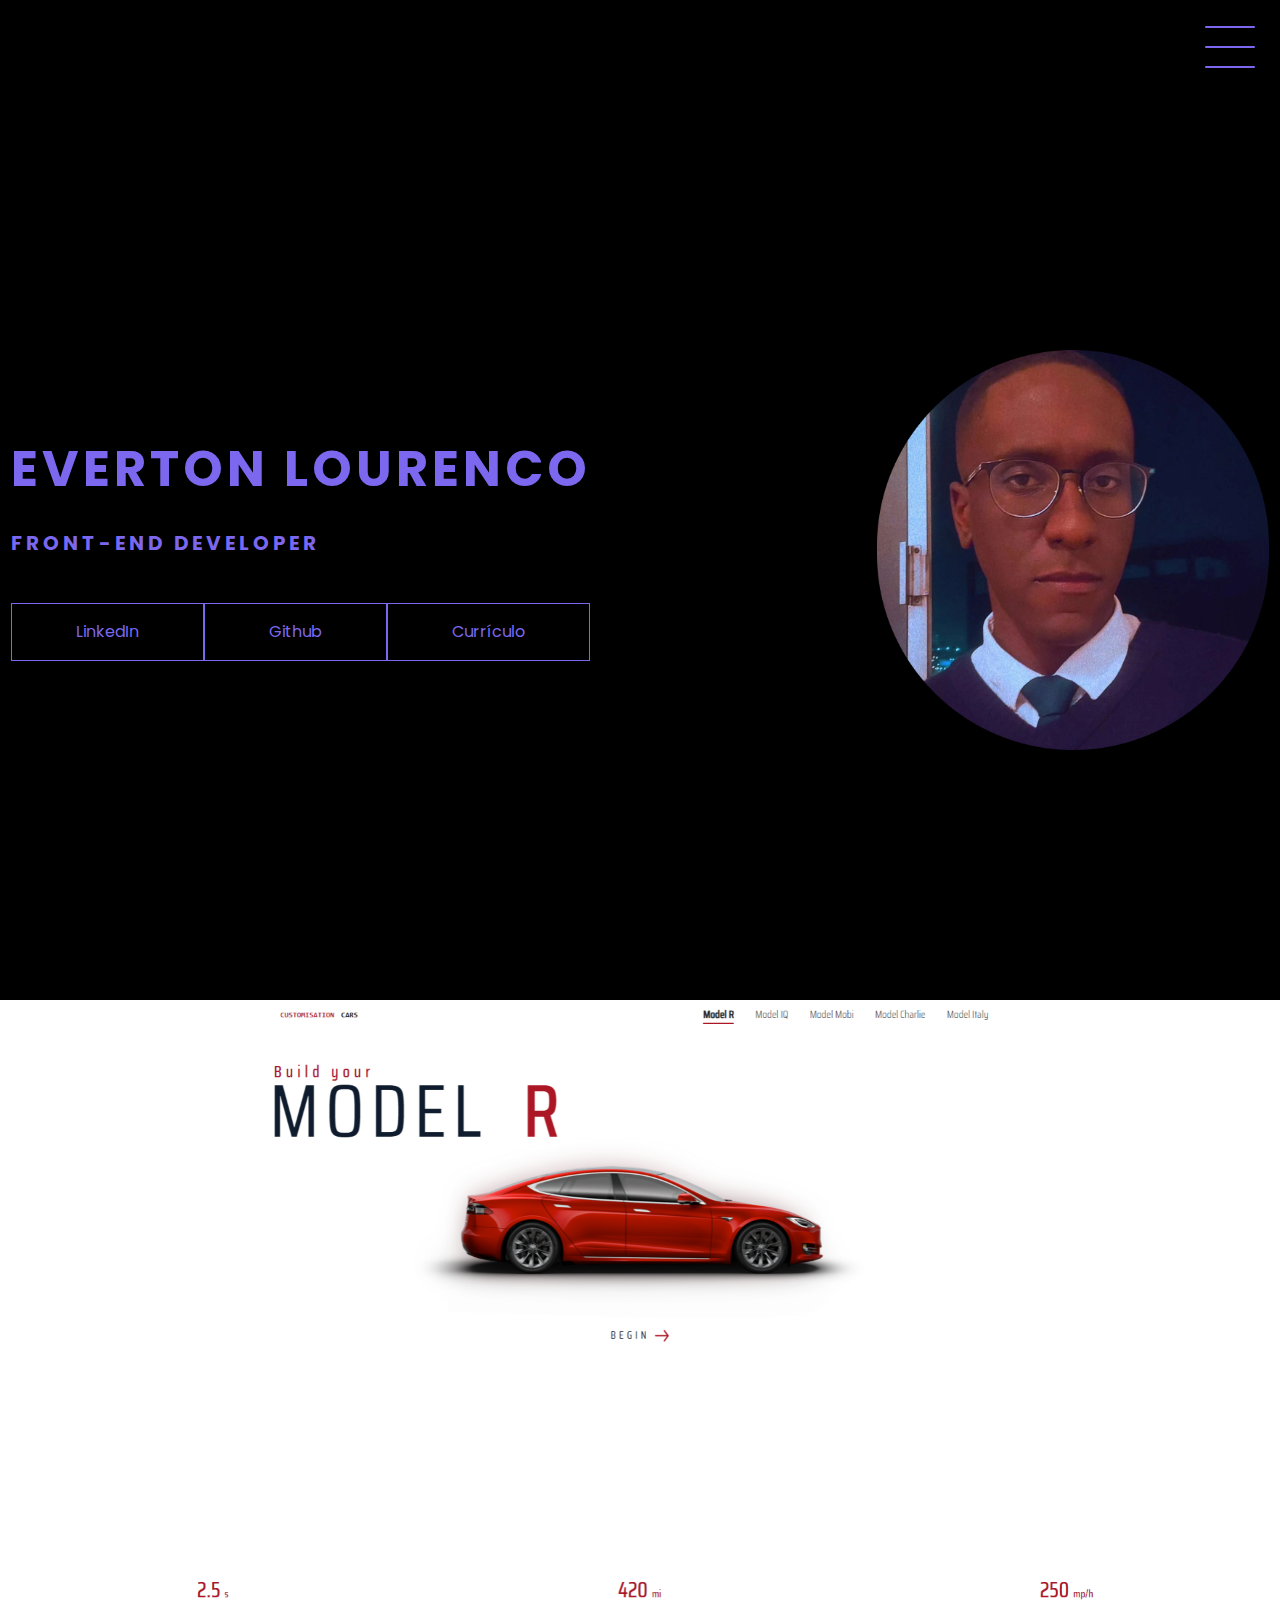
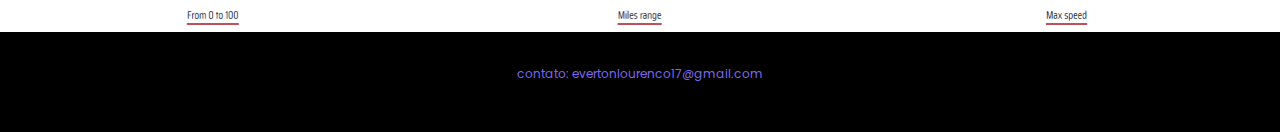
<file: index.html>
<!DOCTYPE html>
<html lang="pt-br">

<head>
    <meta charset="UTF-8">
    <meta name="viewport" content="width=device-width, initial-scale=1.0">
    <title>Portfólio | Everton</title>
    <link rel="stylesheet" href="assets/css/reset.css">
    <link rel="stylesheet" href="https://stackpath.bootstrapcdn.com/bootstrap/4.3.1/css/bootstrap.min.css" integrity="sha384-ggOyR0iXCbMQv3Xipma34MD+dH/1fQ784/j6cY/iJTQUOhcWr7x9JvoRxT2MZw1T" crossorigin="anonymous">
    <link rel="stylesheet" href="assets/css/style.css">
    <link rel="stylesheet" href="assets/css/rodape.css">
</head>

<body>
    <header class="cabecalho">
        <div class="container">
            <div class="cabecalho__conteudo">
                <div class="checkbox__container">
                    <div class="checkbox__wrapper">
                        <input type="checkbox" id="toggle">
                        <label class="checkbox" for="toggle">
                            <div class="trace"></div>
                            <div class="trace"></div>
                            <div class="trace"></div>
                        </label>
                        <div class="menu"></div>
                        <nav class="menu__itens">
                            <ul>
                                <li>
                                    <a href="index.html">Home</a>
                                </li>
                                <li>
                                    <a href="projetos.html">Projetos</a>
                                </li>
                            </ul>
                        </nav>
                    </div>
                </div>
            </div>
        </div>
    </header>

    <main class="conteudo__principal">
        <section class="container__perfil">
            <div class="informacoes__perfil">
                <div class="quebra">
                    <div class="titulo">
                        <h1 class="nome">Everton Lourenco</h1>
                        <h2 class="profissao">Front-end developer</h2>
                    </div>
                    <div class="social__media">
                        <a class="social__media__item" href="https://www.linkedin.com/in/everton-lourenco-frontend/">LinkedIn</a>
                        <a class="social__media__item" href="https://github.com/everton-lourenco">Github</a>
                        <a class="social__media__item" href="assets/img/curriculo_everton_oliveira_servicenow.docx" download="curriculo_everton_oliveira_servicenow.docx">Currículo</a>
                    </div>
                </div>
                <div class="foto">
                    <img class="foto__perfil" src="assets/img/foto_everton_lourenco.png" alt="">
                </div>
            </div>
        </section>

        <section class="conteudo__carrossel">
            <div class="bd-example">
                <div id="carouselExampleCaptions" class="carousel slide" data-ride="carousel">

                    <ol class="carousel-indicators">
                        <li data-target="#carouselExampleCaptions" data-slide-to="0" class="active"></li>
                        <li data-target="#carouselExampleCaptions" data-slide-to="1"></li>
                        <li data-target="#carouselExampleCaptions" data-slide-to="2"></li>
                        <li data-target="#carouselExampleCaptions" data-slide-to="3"></li>
                    </ol>
                    <div class="carousel-inner">
                        <div class="carousel-item active">
                            <a href="https://everton-lourenco.github.io/projeto__javascript/"><img class="d-block w-100" src="assets/img/foto_projeto_js.png" alt="..."></a>
                        </div>

                        <div class="carousel-item">
                            <a href="https://everton-lourenco.github.io/projeto__fokus/"><img class="d-block w-100" src="assets/img/foto_projeto_fokus.png" alt="..."></a>
                        </div>

                        <div class="carousel-item">
                            <a href="https://everton-lourenco.github.io/projeto__code__connect/"><img class="d-block w-100" src="assets/img/foto_projeto_code_connect.png" alt="..."></a>
                        </div>

                        <div class="carousel-item">
                            <a href="https://everton-lourenco.github.io/projeto__lista__compras/"><img class="d-block w-100" src="assets/img/projeto_lista_compras.png" alt="..."></a>
                        </div>
                    </div>
                    <a class="carousel-control-prev" href="#carouselExampleCaptions" role="button" data-slide="prev">
                        <span class="carousel-control-prev-icon" aria-hidden="true"></span>
                        <span class="sr-only">Previous</span></a>
                    <a class="carousel-control-next" href="#carouselExampleCaptions" role="button" data-slide="next">
                        <span class="carousel-control-next-icon" aria-hidden="true"></span>
                        <span class="sr-only">Next</span></a>
                </div>
            </div>
        </section>
    </main>

    <footer class="rodape">
        <div class="container">
            <p class="texto__rodape">contato:
                <a id="email" href="mailto:evertonlourenco17@gmail.com">evertonlourenco17@gmail.com</a>
            </p>
        </div>
    </footer>
    <script src="https://code.jquery.com/jquery-3.3.1.slim.min.js" integrity="sha384-q8i/X+965DzO0rT7abK41JStQIAqVgRVzpbzo5smXKp4YfRvH+8abtTE1Pi6jizo" crossorigin="anonymous">
    </script>
    <script src="https://cdnjs.cloudflare.com/ajax/libs/popper.js/1.14.6/umd/popper.min.js" integrity="sha384-wHAiFfRlMFy6i5SRaxvfOCifBUQy1xHdJ/yoi7FRNXMRBu5WHdZYu1hA6ZOblgut" crossorigin="anonymous">
    </script>
    <script src="https://stackpath.bootstrapcdn.com/bootstrap/4.2.1/js/bootstrap.min.js" integrity="sha384-B0UglyR+jN6CkvvICOB2joaf5I4l3gm9GU6Hc1og6Ls7i6U/mkkaduKaBhlAXv9k" crossorigin="anonymous">
    </script>
</body>

</html>
</file>
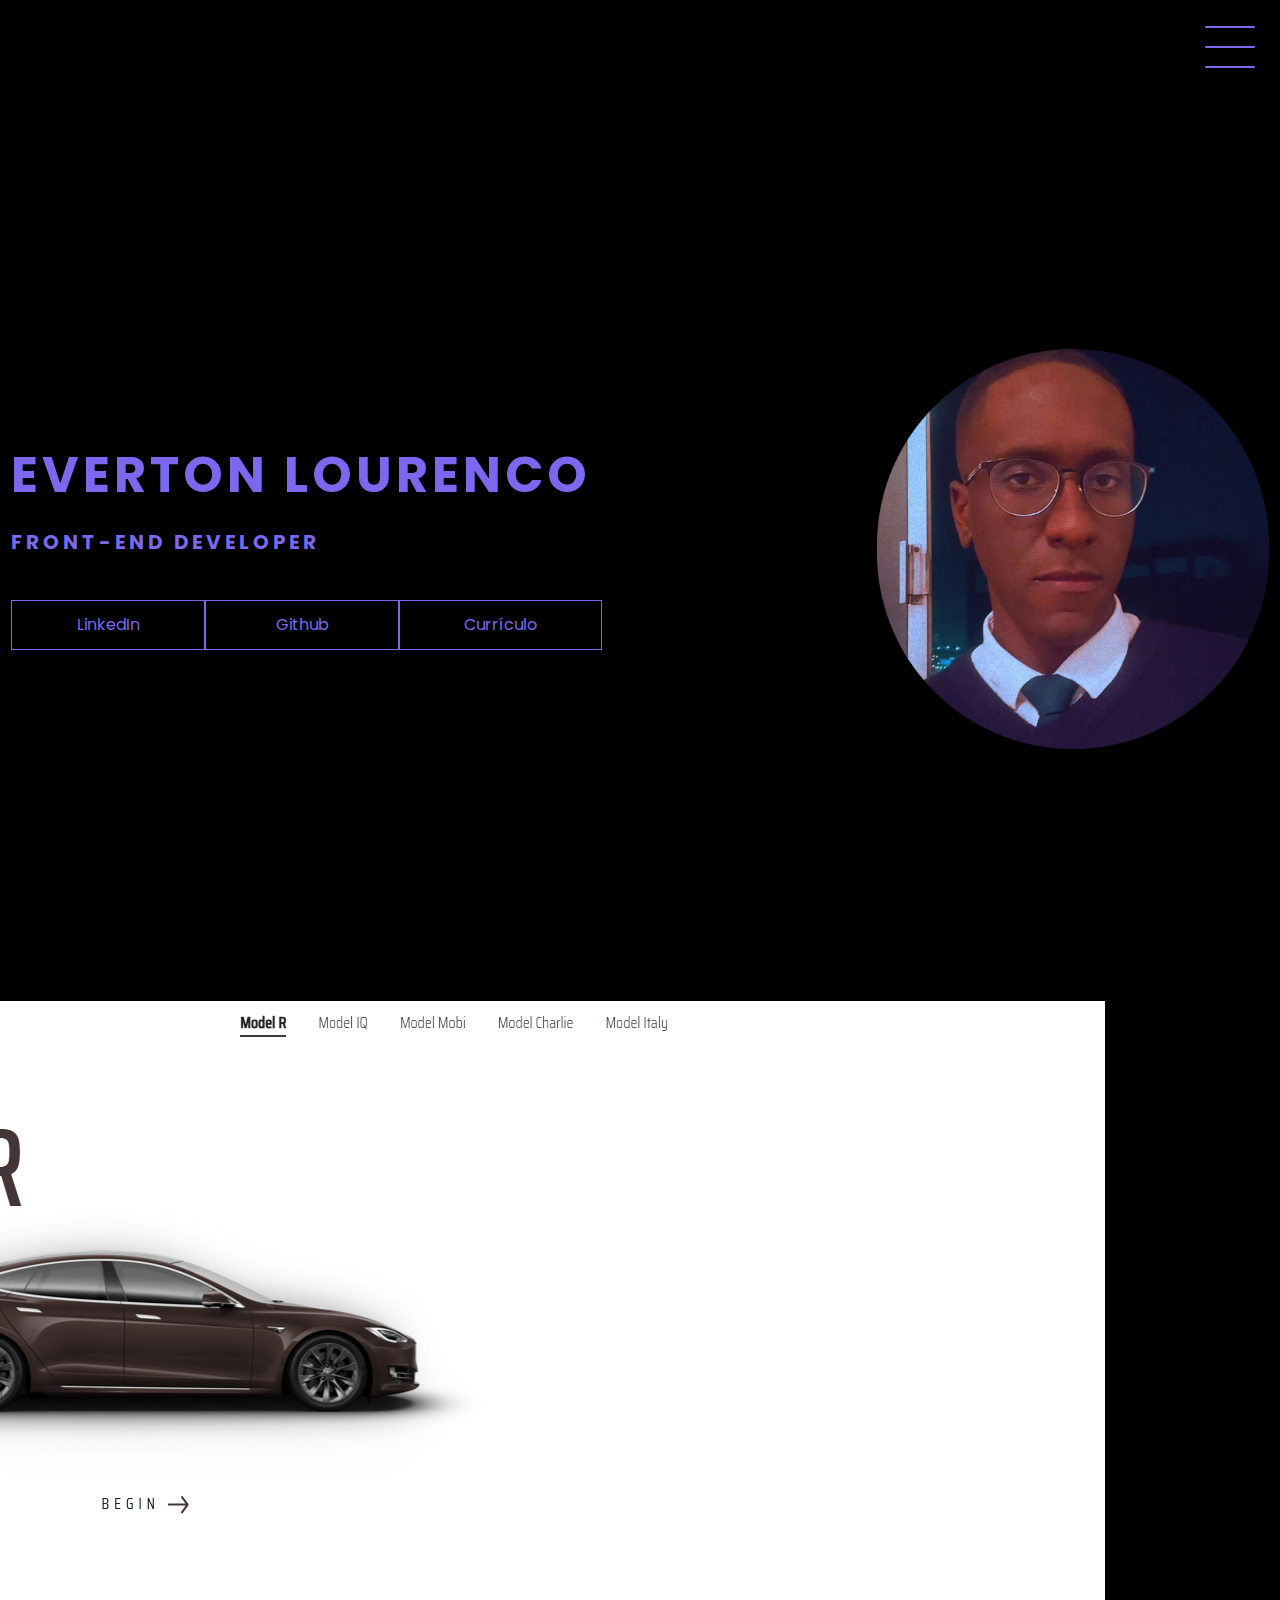
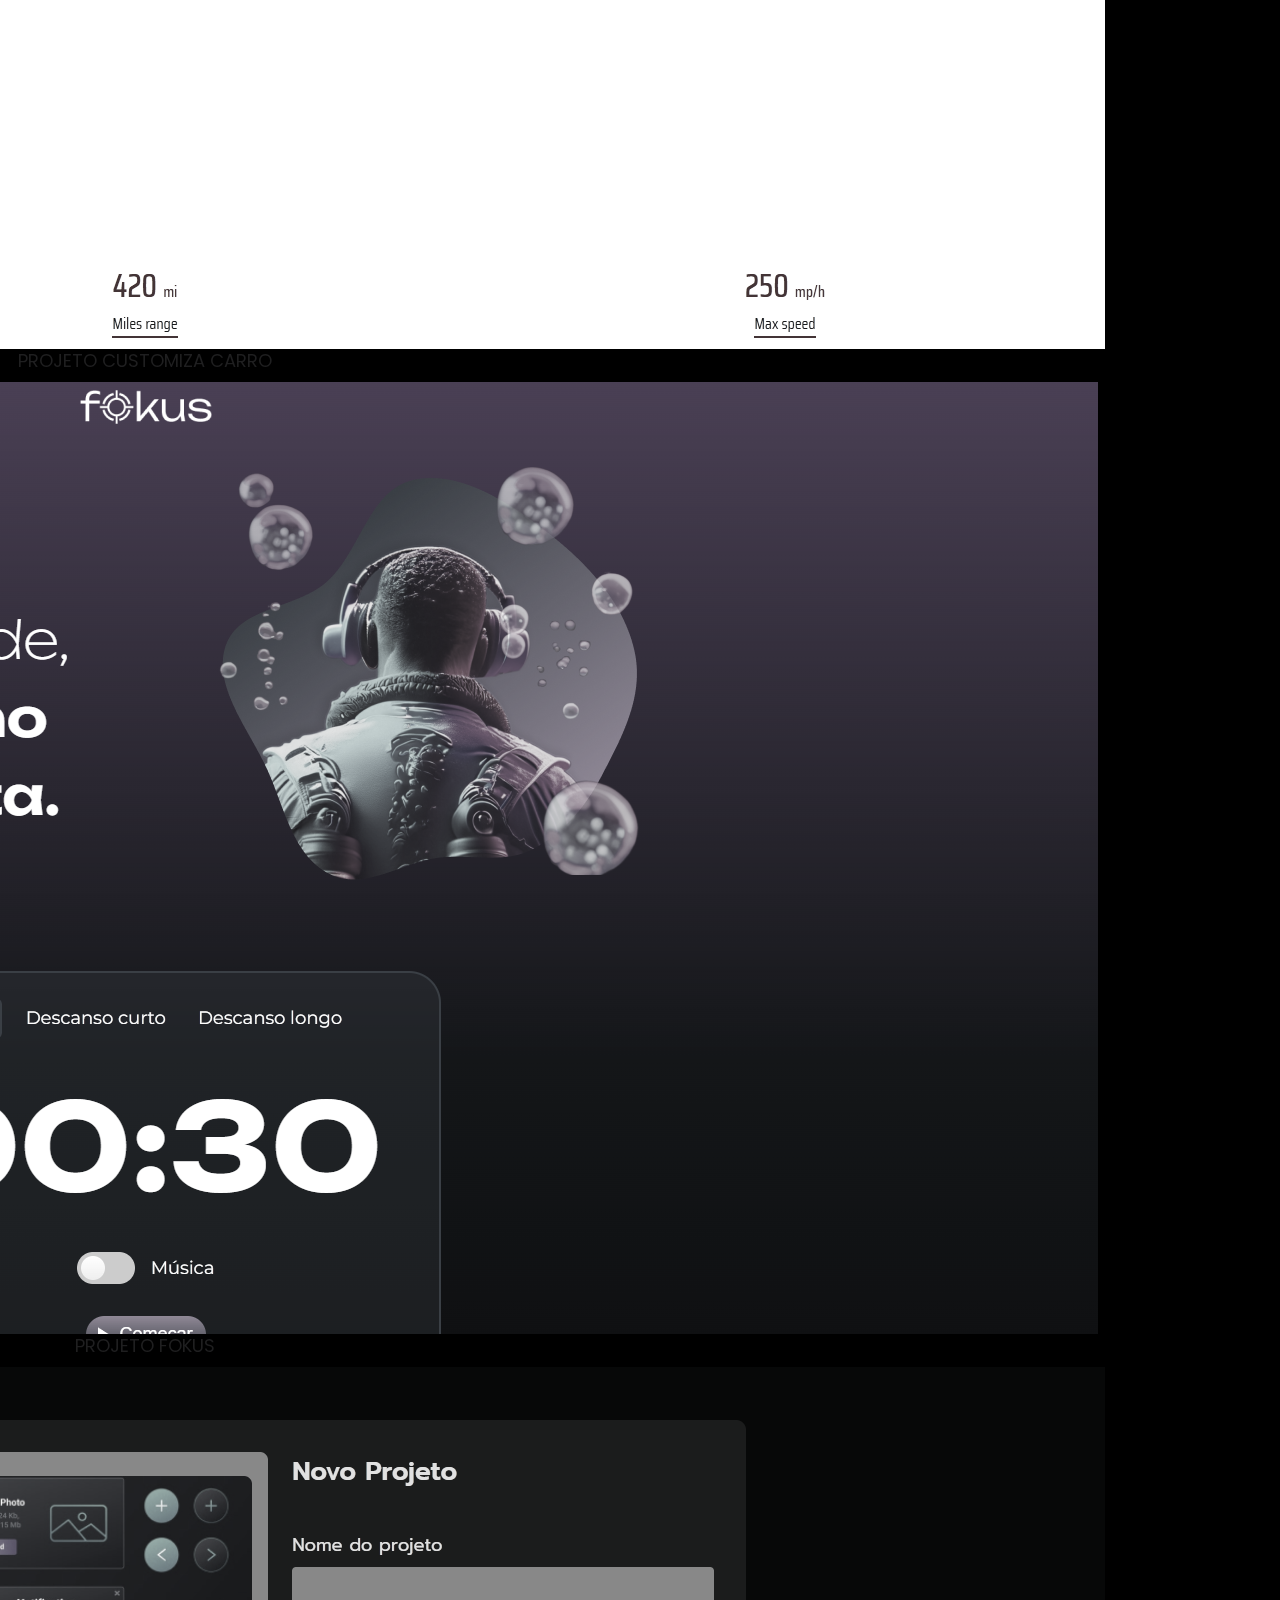
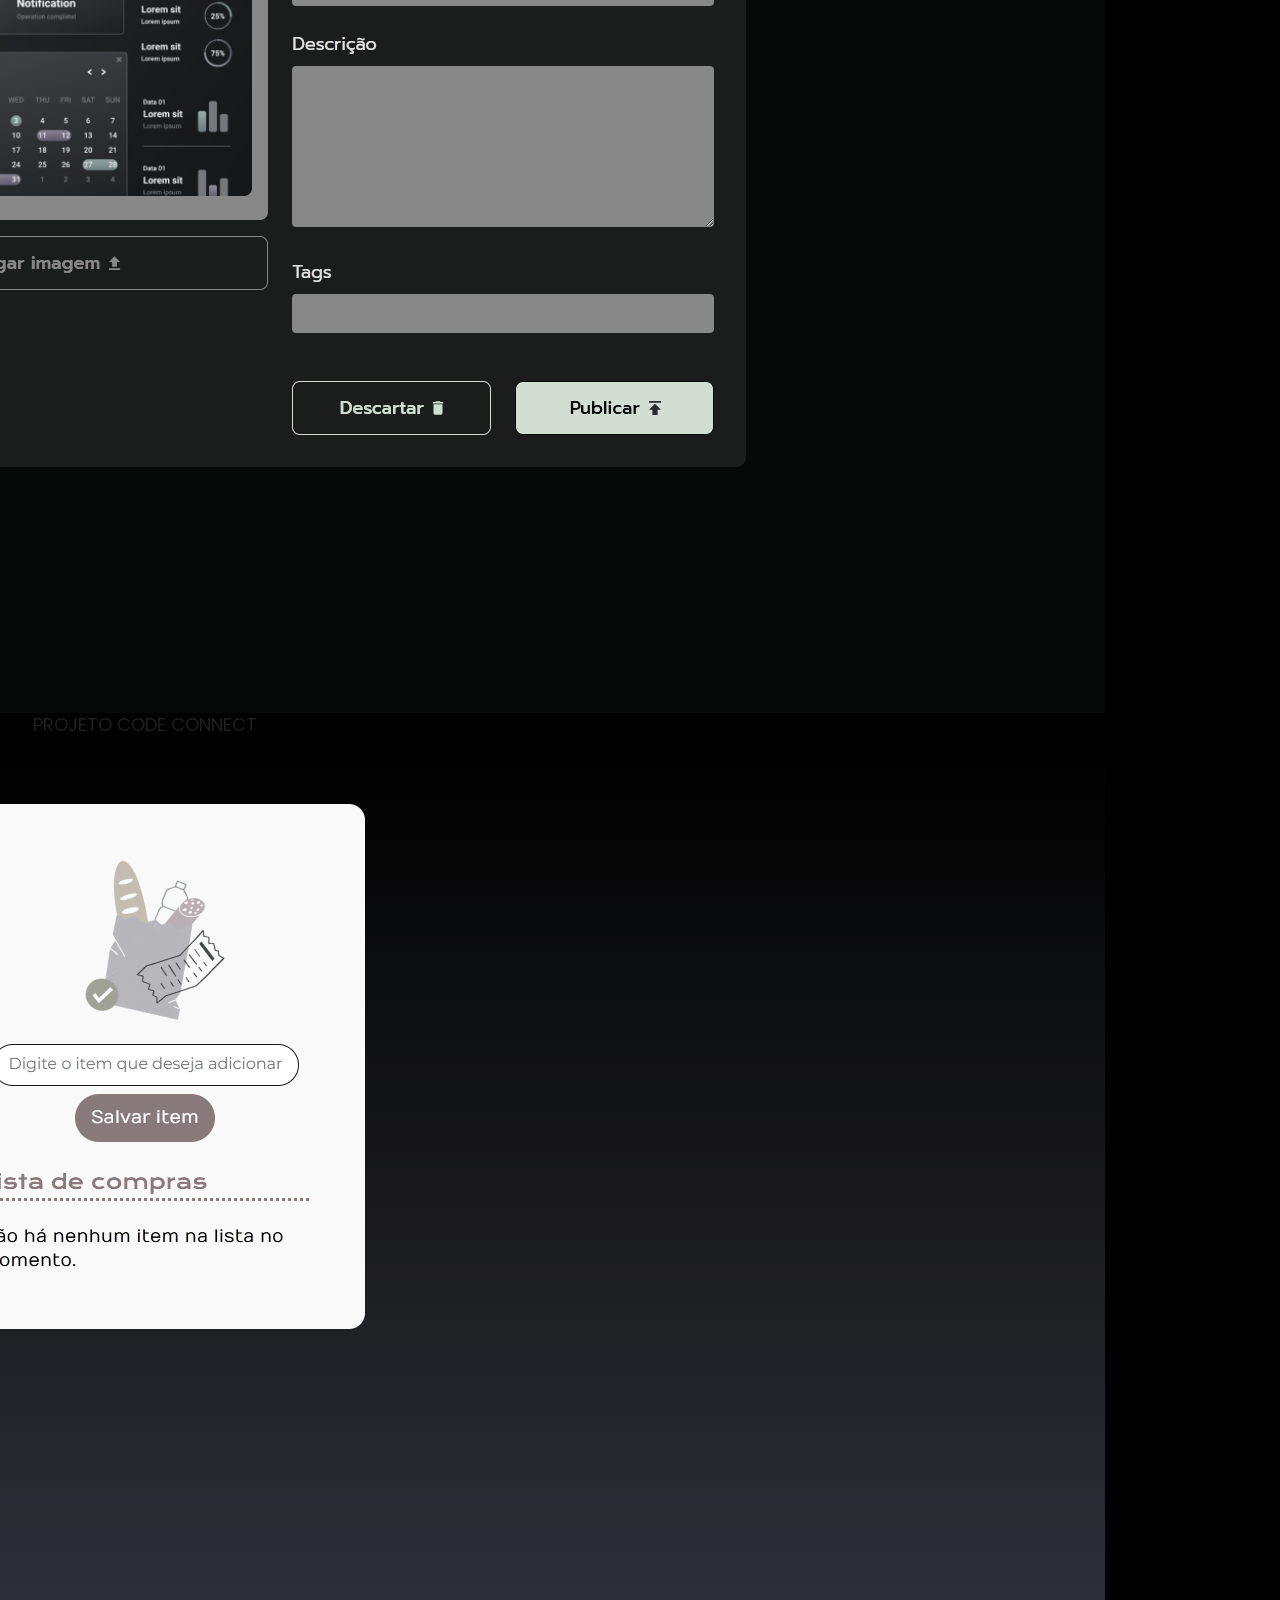
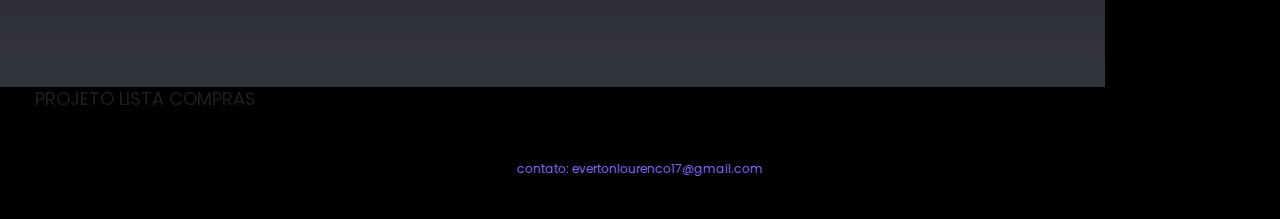
<file: projetos.html>
<!DOCTYPE html>
<html lang="en">

<head>
  <meta charset="UTF-8">
  <meta name="viewport" content="width=device-width, initial-scale=1.0">
  <title>Portfólio | Everton</title>
  <link rel="stylesheet" href="assets/css/reset.css">
  <link rel="stylesheet" href="https://stackpath.bootstrapcdn.com/bootstrap/4.2.1/css/bootstrap.min.css" integrity="sha384-GJzZqFGwb1QTTN6wy59ffF1BuGJpLSa9DkKMp0DgiMDm4iYMj70gZWKYbI706tWS" crossorigin="anonymous">
  <link rel="stylesheet" href="assets/css/style.css">
  <link rel="stylesheet" href="assets/css/projetos.css">
  <link rel="stylesheet" href="assets/css/rodape.css">
</head>

<body>
  <header class="cabecalho">
    <div class="container">
      <div class="cabecalho__conteudo">
        <div class="checkbox__container">
          <div class="checkbox__wrapper">
            <input type="checkbox" id="toggle">
            <label class="checkbox" for="toggle">
              <div class="trace"></div>
              <div class="trace"></div>
              <div class="trace"></div>
            </label>
            <div class="menu"></div>
            <nav class="menu__itens">
              <ul>
                <li>
                  <a href="index.html">Home</a>
                </li>
                <li>
                  <a href="projetos.html">Projetos</a>
                </li>
              </ul>
            </nav>
          </div>
        </div>
      </div>
    </div>
  </header>
  <main class="conteudo__principal">
    <section class="container__perfil">
      <div class="informacoes__perfil">
        <div class="quebra">
          <div class="titulo">
            <h1 class="nome">Everton Lourenco</h1>
            <h2 class="profissao">Front-end developer</h2>
          </div>
          <div class="social__media">
            <a class="social__media__item" href="https://www.linkedin.com/in/everton-lourenco-frontend/">LinkedIn</a>
            <a class="social__media__item" href="https://github.com/everton-lourenco">Github</a>
            <a class="social__media__item" href="assets/img/curriculo_everton_oliveira_servicenow.docx" download="curriculo_everton_oliveira_servicenow.docx">Currículo</a>
          </div>
        </div>
        <div class="foto">
          <img class="foto__perfil" src="assets/img/foto_everton_lourenco.png" alt="">
        </div>
      </div>
    </section>
    <section class="container-fluid bg-dark">
      <div class="row justify-content-center">
        <a href="https://everton-lourenco.github.io/projeto__javascript/">
          <article class="card card__foto card__wrapper borda__cor card__largura p-0 m-4 col-12 col-md-4">
            <img src="assets/img/foto_projeto_js.png" class="card-img-top card-posicao-imagem" alt="foto do site do projeto carro">
        </a>
        <div class="card-body">
          <h3 class="card__titulo font-weight-bold">Projeto Customiza Carro</h3>
          <p class="card__texto">Site de customização de carro.</p>
        </div>
        </article></a>

        <a href="https://everton-lourenco.github.io/projeto__fokus/">
          <article class="card card__foto card__wrapper borda__cor card__largura p-0 m-4 col-12 col-md-4">
            <img src="assets/img/foto_projeto_fokus.png" class="card-img-top card-posicao-imagem" alt="foto do site do projeto fokus">
        </a>
        <div class="card-body">
          <h3 class="card__titulo font-weight-bold">Projeto Fokus</h3>
          <p class="card__texto">Site do projeto fokus.</p>
        </div>
        </article></a>

        <a href="https://everton-lourenco.github.io/projeto__code__connect/">
          <article class="card card__foto card__wrapper borda__cor card__largura p-0 m-4 col-12 col-md-4">
            <img src="assets/img/foto_projeto_code_connect.png" class="card-img-top card-posicao-imagem" alt="foto do site do projeto code connect">
        </a>
        <div class="card-body">
          <h3 class="card__titulo font-weight-bold">Projeto Code Connect</h3>
          <p class="card__texto">Site do projeto code connect.</p>
        </div>
        </article></a>

        <a href="https://everton-lourenco.github.io/projeto__lista__compras/">
          <article class="card card__foto card__wrapper borda__cor card__largura p-0 m-4 col-12 col-md-4">
            <img src="assets/img/projeto_lista_compras.png" class="card-img-top card-posicao-imagem" alt="foto do site do projeto lista de compras">
        </a>
        <div class="card-body">
          <h3 class="card__titulo font-weight-bold">Projeto Lista Compras</h3>
          <p class="card__texto">Site do projeto lista compras.</p>
        </div>
        </article></a>
      </div>
    </section>
  </main>

  <footer class="rodape">
    <div class="container">
      <p class="texto__rodape">contato:
        <a id="email" href="mailto:evertonlourenco17@gmail.com">evertonlourenco17@gmail.com</a>
      </p>
    </div>
  </footer>
</body>
</file>
<file: assets/css/style.css>
@import url('https://fonts.googleapis.com/css2?family=Poppins:wght@300;400;500;700&display=swap');

body {
    background-color: #000000;
    font-family: 'Poppins', sans-serif;
    color: rgb(123, 104, 238);
}

.cabecalho {
    display: flex;
    justify-content: flex-end;
    height: 100px;
}
.container {
	width: 94%;
	margin: 0 auto;
}

.cabecalho__conteudo {
    background-color: #000000;
    display: flex;
    justify-content: center;
    align-items: center;
}

.container__perfil {
    margin: 0 0.7rem;

}

.informacoes__perfil {
    height: 100vh;
    display: flex;
    align-items: center;
    justify-content: space-between;
}

.quebra {
    display: flex;
    align-items: start;
    flex-wrap: wrap;
    justify-content: center;
    flex-direction: column;
}

.nome {
    color: rgb(123, 104, 238);
    font-weight: bold;
    font-size: 50px;
    text-transform: uppercase;
    letter-spacing: 4px;
}

.profissao {
    margin: 2rem 0;
    font-weight: bold;
    font-size: 20px;
    text-transform: uppercase;
    letter-spacing: 4px;
}

.social__media {
    margin-top: 1rem;
    display: flex;
}

.social__media__item {
    color: rgb(123, 104, 238);
    padding: 1rem 4rem;
    border: 1px solid rgb(123, 104, 238);
    min-width: 4rem;

    display: flex;
    align-items: center;
    justify-content: center;

    transition: .5s ease-in-out;
}
.social__media__item:hover {
    color: #000000;
    background-color: #FFFFFF;
    text-decoration: none;
}

.foto__perfil {
    height: 400px;
    background-repeat: no-repeat;
    background-position: 99.9%;
    background-size: 35%;
}

.checkbox__container {
    display: flex;
    justify-content: center;
    align-items: center;
}

.checkbox {
    height: 100px;
    width: 100px;
    position: absolute;
    right: 0;
    top: 0;
    display: flex;
    justify-content: center;
    cursor: pointer;
    z-index: 9999;
    transition: 400ms ease-in-out 0s;
}

.checkbox .trace {
    width: 50px;
    height: 2px;
    background-color: rgb(123, 104, 238);;
    position: absolute;
    border-radius: 4px;
    transition: 0.5s ease-in-out;
}

.checkbox .trace:nth-child(1) {
    top: 26px;
    transform: rotate(0)
}

.checkbox .trace:nth-child(2) {
    top: 46px;
    transform: rotate(0)
}

.checkbox .trace:nth-child(3) {
    top: 66px;
    transform: rotate(0)
}

#toggle {
    display: none;
}

.menu {
    position: absolute;
    top: 28px;
    right: 30px;
    background-color: transparent;
    height: 4px;
    width: 10px;
    border-radius: 50%;
    box-shadow: 0px 0px 0px 0px #FFFFFF;
    z-index: -1;
    transition: 400ms ease-in-out 0s;
}

.menu__itens {
    position: fixed;
    top: 0;
    left: 0;
    width: 100%;
    height: 100vh;
    display: flex;
    justify-content: center;
    align-items: center;
    z-index: 2;
    opacity: 0;
    visibility: hidden;
    transition: 0ms ease-in-out 0s;
}

.menu__itens ul {
    list-style-type: none;
}

.menu__itens ul li a {
    margin: 10px 0;
    color: #000000;
    text-decoration: none;
    text-transform: uppercase;
    letter-spacing: 4px;
    font-size: 40px;
}

#toggle:checked + .checkbox .trace:nth-child(1) {
    transform: rotate(45deg);
    top: 47px;
}

#toggle:checked + .checkbox .trace:nth-child(2) {
    transform: translate(-100px);
    width: 30px;
    visibility: hidden;
    opacity: 0;
}

#toggle:checked + .checkbox .trace:nth-child(3) {
    transform: rotate(-45deg);
    top: 47px;
}

#toggle:checked + .checkbox {
    background-color: #FFFFFF;
}

#toggle:checked ~ .menu {
    box-shadow: 0px 0px 0px 100vmax #FFFFFF;
    z-index: 1;
}

#toggle:checked ~ .menu__itens {
    visibility: visible;
    opacity: 1;
}

@media screen and (max-width: 800px){
    .container__perfil {
		width: 94%;
        margin: 0 auto;
	}
    .informacoes__perfil {
        height: auto;
        display: flex;
        flex-wrap: wrap;
        justify-content: center;
    }

    .quebra {
        align-items: center;
        justify-content: center;
    }

    .titulo {
        justify-content: center;
        text-align: center;
    }
    .social__media {
        flex-direction: column;
    }

    .foto {
        margin: 2rem 0;
        justify-content: center;
    }
    .foto__perfil {
        width: 200px;
        height: 200px
    }
}
</file>
<file: assets/css/rodape.css>
.rodape {
    width: 100%;
    height: 100px;
    display: flex;
    align-items: center;
    justify-content: center;
    color: rgb(123, 104, 238);
}

.texto__rodape{
    font-size: 12px;
    text-decoration: none;
    text-align: center;
}

#email {
    color:rgb(123, 104, 238);
    text-decoration: none;
}
</file>
<file: assets/css/projetos.css>
.card__foto {
    filter: grayscale(0.9);
    color: #1E1E2A;
    transition: 0.5s ease-in-out;
}

.card__foto:hover {
    filter: unset;
}

.card__wrapper {
    text-align: center;
    display: flex;
    flex-direction: column;
    justify-content: center;
    align-items: center;
    position: relative;
}

.borda__cor {
  border: 1px solid black;
}

.borda__cor:hover {
    border: 2px solid black;
  }

.card__largura{
  max-width: 18rem;
}

.card__titulo {
 font-size: 18px;
 text-transform: uppercase;

}

.card__texto {
    text-align: center;
    font-size: 10px;
    visibility: visible;
    opacity: 0;
    font-weight: bold;
    transition: 0.3s ease-in-out;
}



.card__texto:hover{
    opacity: 1;
    visibility: visible;
    font-size: 14px;
}
</file>
